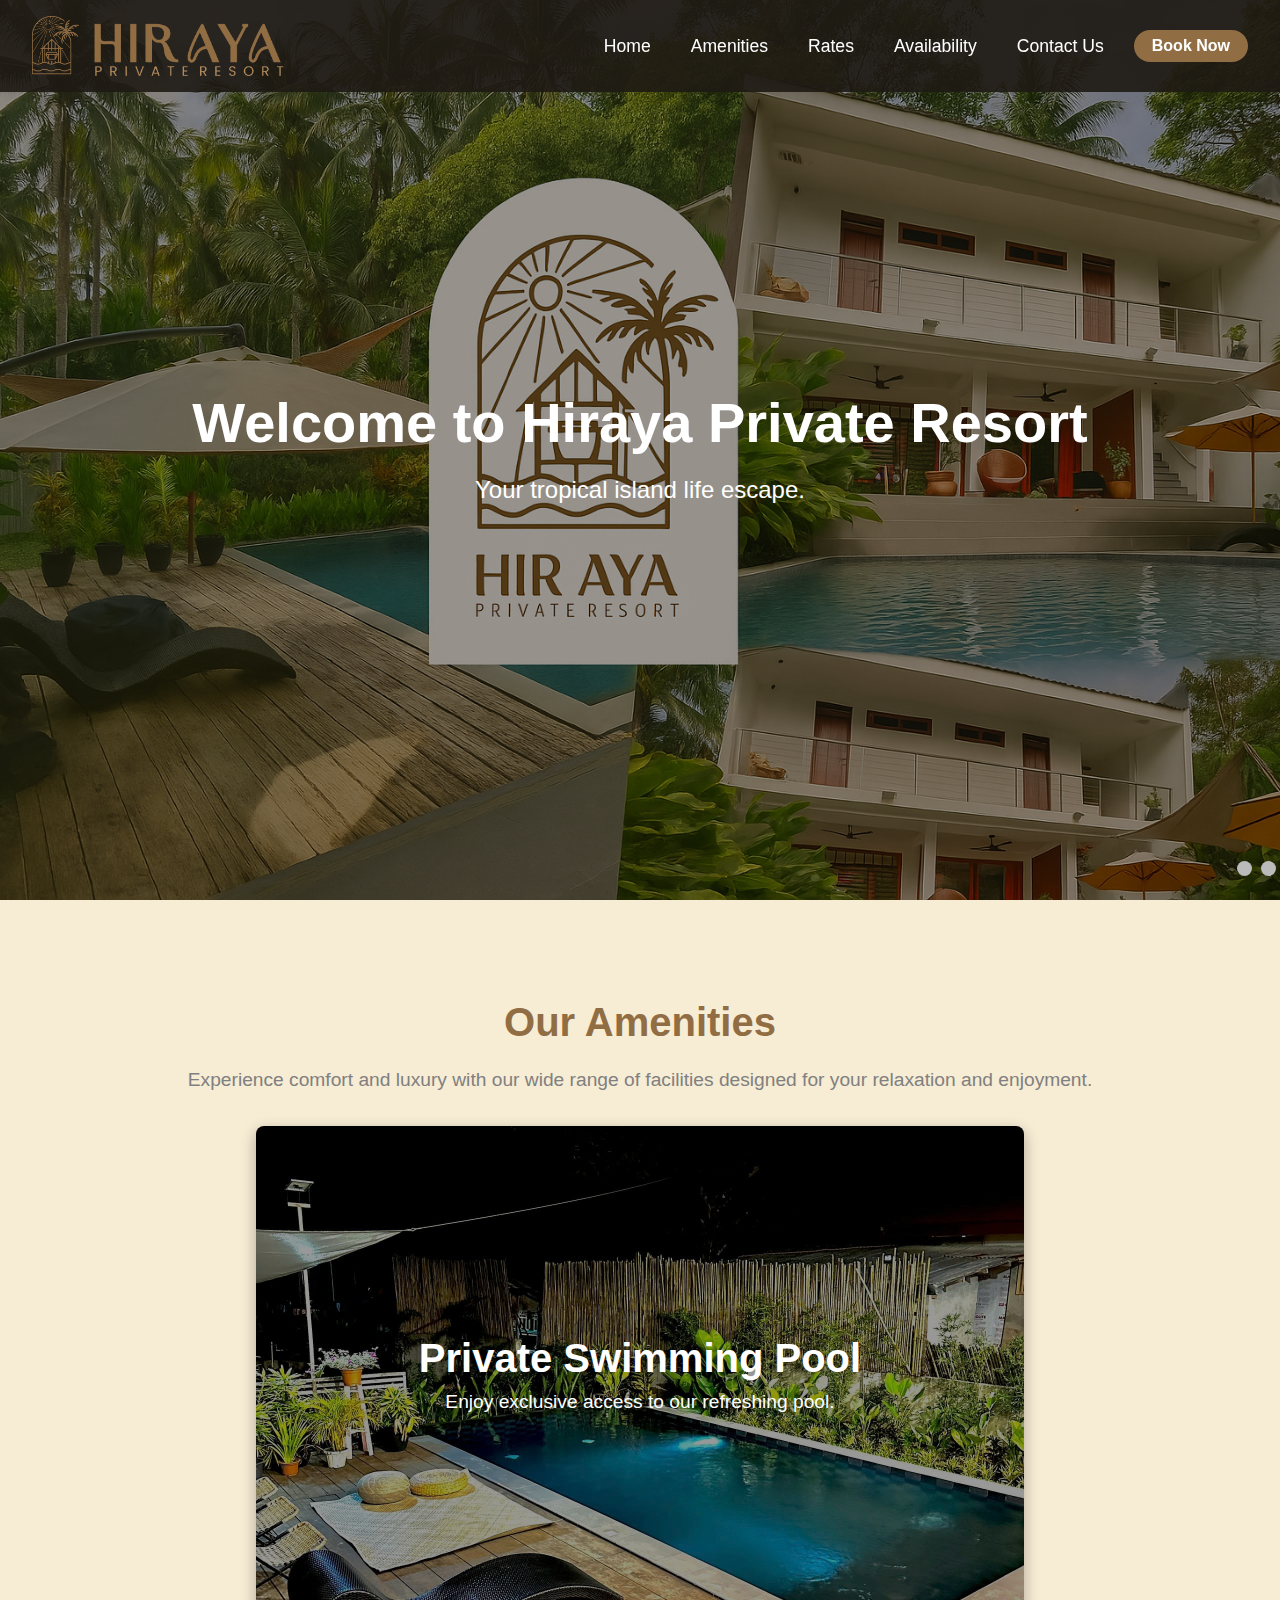
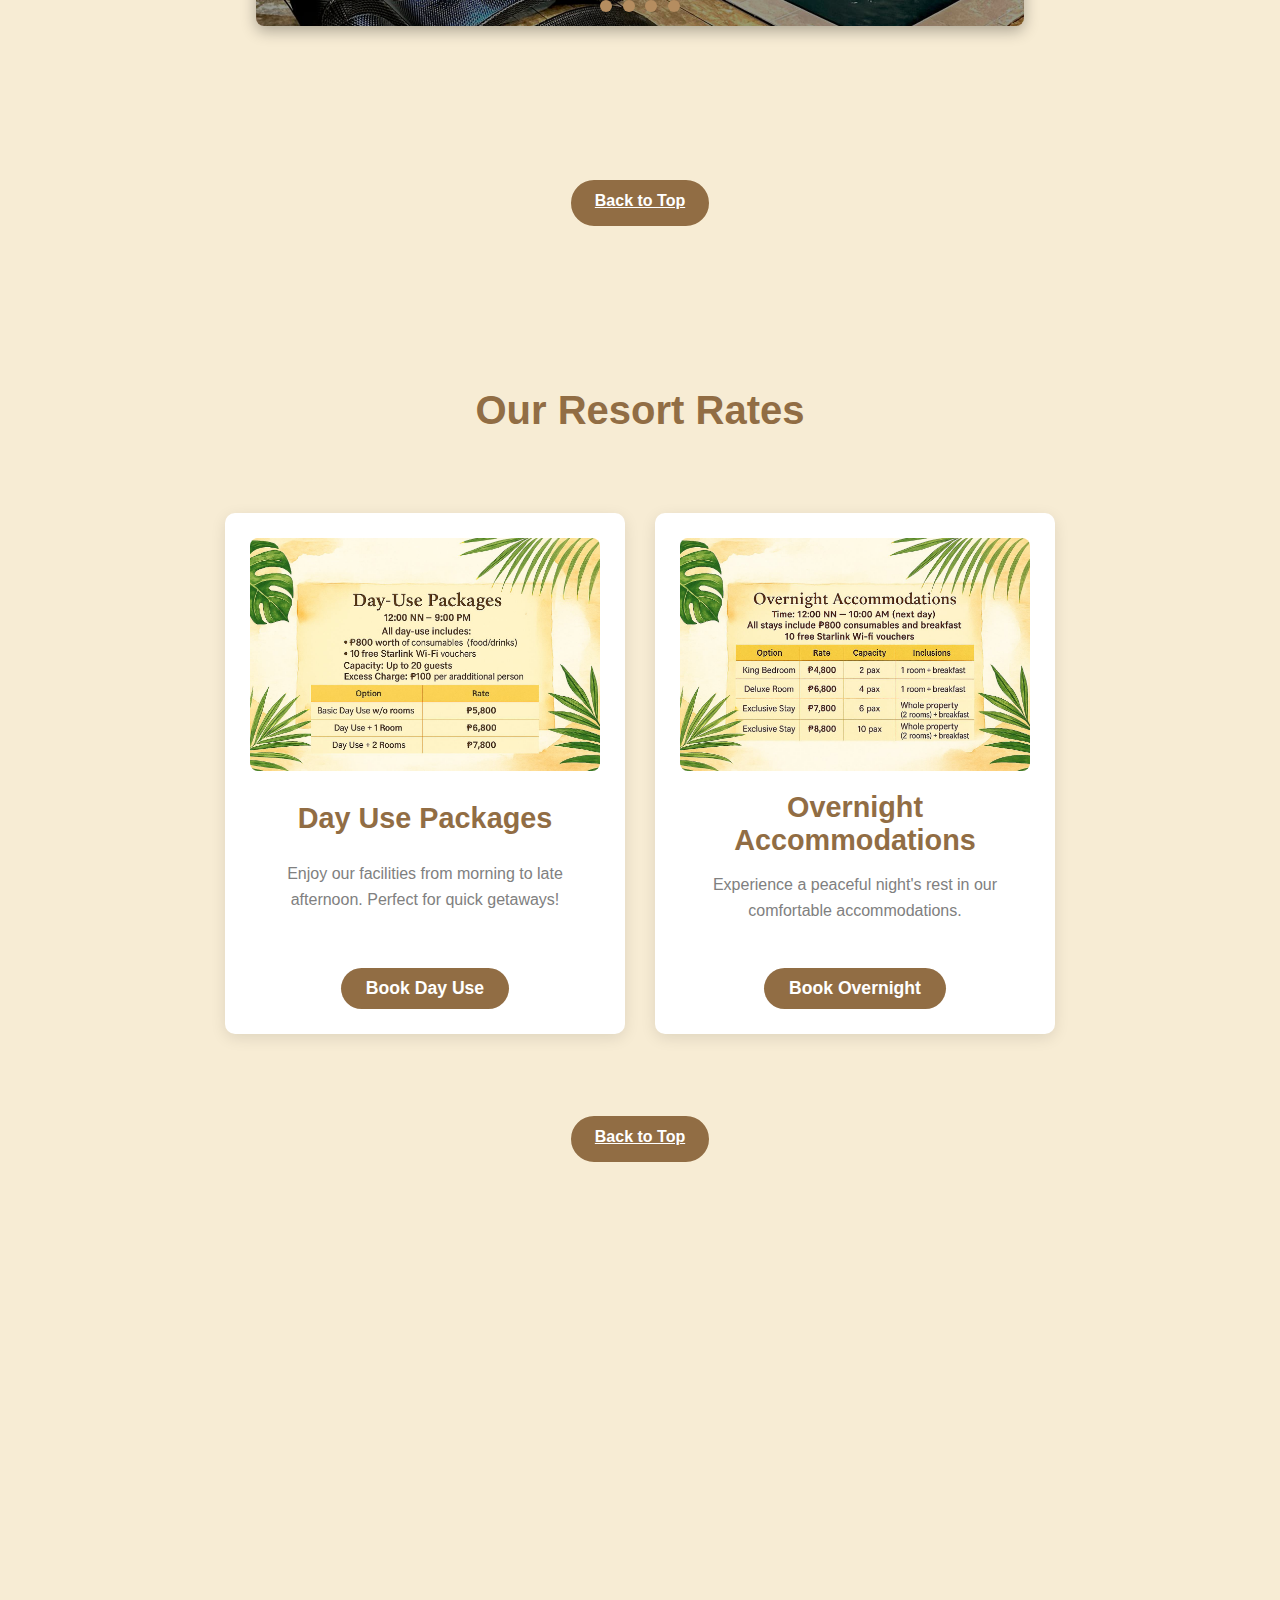
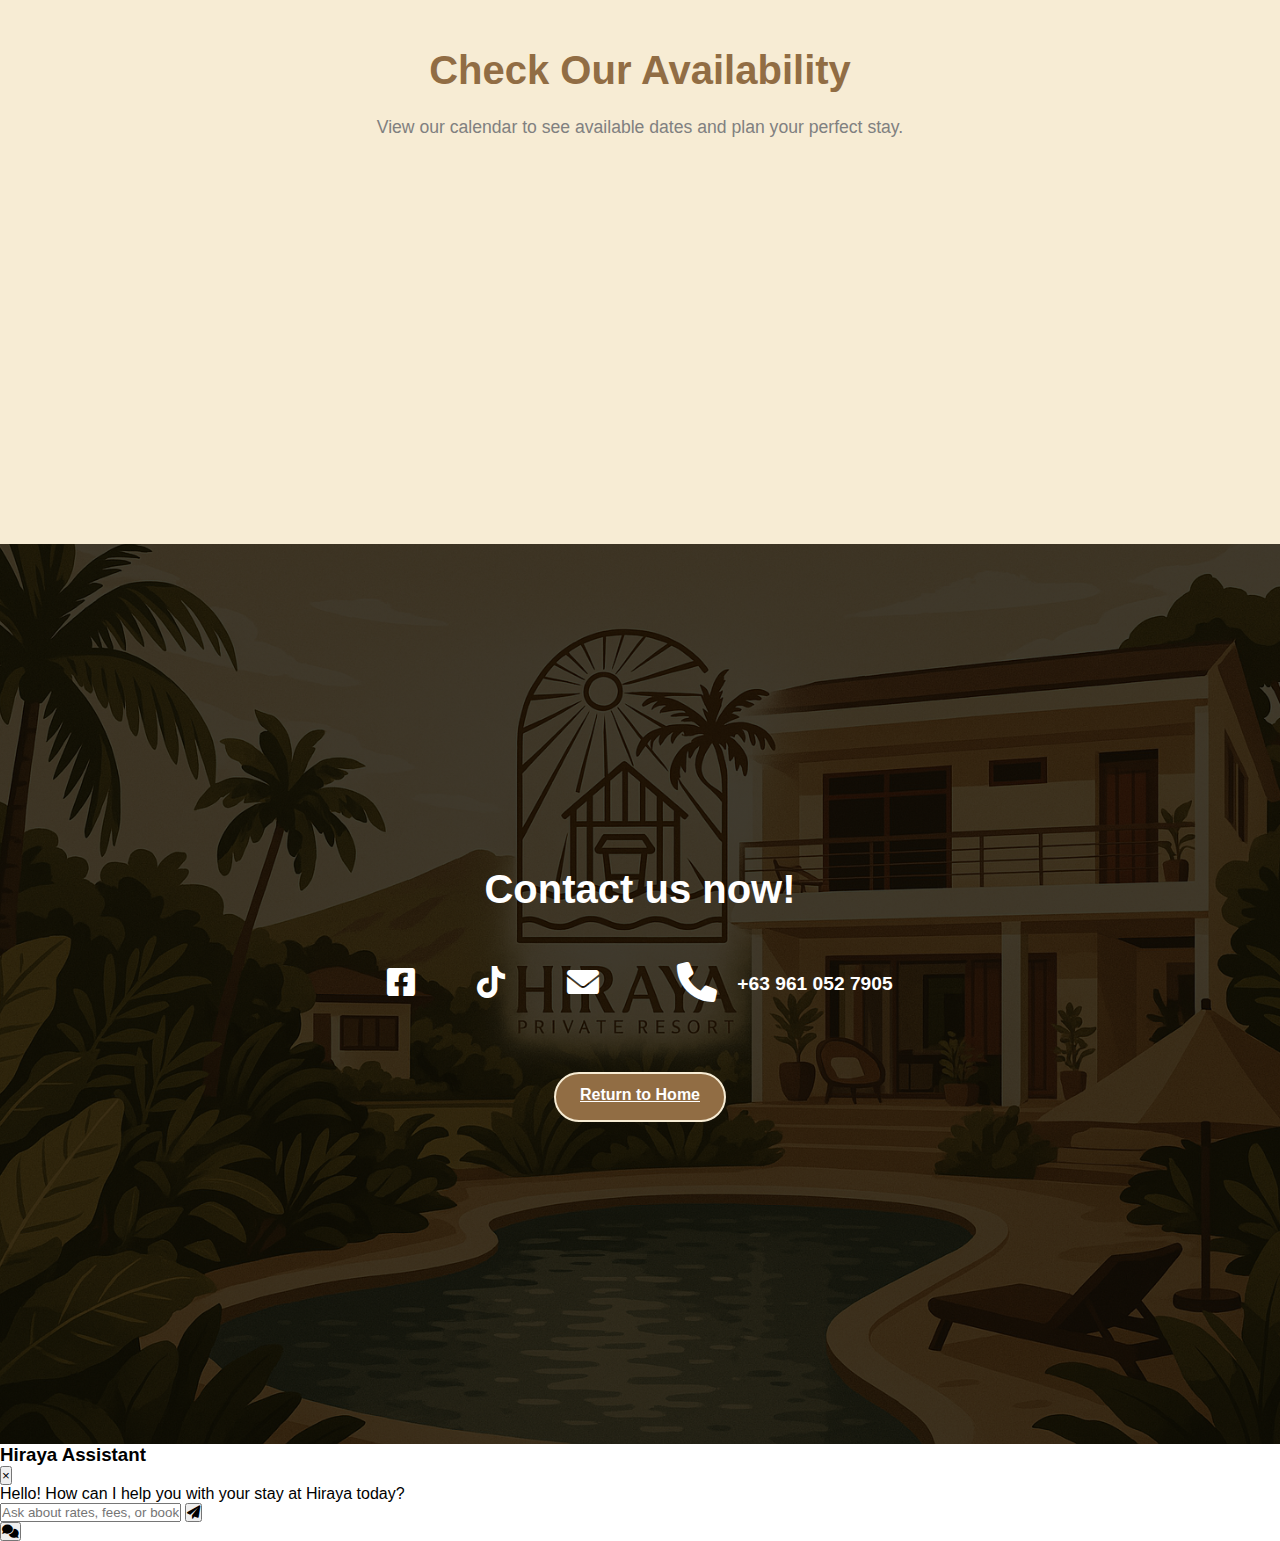
<file: index.html>
<!DOCTYPE html>
<html lang="en">
<head>
    <meta charset="UTF-8">
    <meta name="viewport" content="width=device-width, initial-scale=1.0">
    <title>Hiraya Private Resort</title>
    <link rel="stylesheet" href="style.css">
    <link rel="stylesheet" href="https://cdnjs.cloudflare.com/ajax/libs/font-awesome/6.0.0/css/all.min.css" integrity="sha512-9usAa10IRO0HhonpyAIVpjrylPvoDwiPUiKdWk5t3PyolY1cOd4DSE0Ga+ri4AuTroPR5aQvXU9xC6qOPnzFeg==" crossorigin="anonymous" referrerpolicy="no-referrer" />
</head>
<body>
<header>
    <nav class="navbar">
        <div class="logo">
            <a href="#Home">
                <img src="assets/hirayalogo3.png" alt="Hiraya Logo Icon">
                <img src="assets/hirayalogo4.png" alt="Hiraya Private Resort Text Logo" class="logo-text-img">
            </a>
        </div>

        <a href="javascript:void(0);" class="menu-toggle" aria-label="Toggle navigation menu">
            <i class="fas fa-bars"></i>
        </a>
        
        <div class="nav-links"> 
            <ul>
                <li><a href="#Home">Home</a></li>
                <li><a href="#Amenities">Amenities</a></li> 
                <li><a href="#Rates">Rates</a></li>
                <li><a href="#AvailabilityCalendar">Availability</a></li>
                <li><a href="#ContactUs">Contact Us</a></li>
                <li><a href="book.html" class="book-now-btn">Book Now</a></li> 
            </ul>
        </div>
    </nav>
</header>

<section id="Home">
    <div class="slideshow-container">
        <div class="mySlides fade">
            <img src="assets/background2.png" alt="Resort View 1">
            <div class="slide-text"><h1>Welcome to Hiraya Private Resort</h1><p>Your tropical island life escape.</p></div>
        </div>
        <div class="mySlides fade">
            <img src="assets/background3.png" alt="Resort View 2">
            <div class="slide-text"><h1>Your Perfect Getaway Awaits</h1><p>Relax and rejuvenate in paradise.</p></div>
        </div>
        <div class="mySlides fade">
            <img src="assets/background4.png" alt="Resort View 3">
            <div class="slide-text"><h1>Unforgettable Memories</h1><p>Create lasting moments with loved ones.</p></div>
        </div>
        <div class="mySlides fade">
            <img src="assets/relax.jpg" alt="Resort View 4">
            <div class="slide-text"><h1>Experience Serenity</h1><p>Find your peace amidst nature's beauty.</p></div>
        </div>

        <div class="slide-dots">
            <span class="dot" onclick="currentSlide(1)"></span>
            <span class="dot" onclick="currentSlide(2)"></span>
            <span class="dot" onclick="currentSlide(3)"></span>
            <span class="dot" onclick="currentSlide(4)"></span>
        </div>
    </div>
</section>

<section id="Amenities">
    <div class="amenities-section">
        <h1>Our Amenities</h1>
        <p>Experience comfort and luxury with our wide range of facilities designed for your relaxation and enjoyment.</p>

        <div class="slideshow-container amenities-slideshow">
            <div class="mySlides-amenities fade">
                <img src="assets/amenities4.jpg" alt="Swimming Pool">
                <div class="slide-text"><h2>Private Swimming Pool</h2><p>Enjoy exclusive access to our refreshing pool.</p></div>
            </div>
            <div class="mySlides-amenities fade">
                <img src="assets/amenities2.jpg" alt="Spacious Living Area">
                <div class="slide-text"><h2>Spacious Living Area</h2><p>Comfortable spaces for family and friends.</p></div>
            </div>
            <div class="mySlides-amenities fade">
                <img src="assets/amenities3.jpg" alt="Outdoor Lounge">
                <div class="slide-text"><h2>Outdoor Lounge</h2><p>Relax and unwind in the fresh air.</p></div>
            </div>
            <div class="mySlides-amenities fade">
                <img src="assets/amenities.jpg" alt="Comfortable Bedrooms">
                <div class="slide-text"><h2>Comfortable Bedrooms</h2><p>Rest well in our cozy villa rooms.</p></div>
            </div>

            <div class="slide-dots-amenities">
                <span class="dot-amenities" onclick="currentSlideAmenities(1)"></span>
                <span class="dot-amenities" onclick="currentSlideAmenities(2)"></span>
                <span class="dot-amenities" onclick="currentSlideAmenities(3)"></span>
                <span class="dot-amenities" onclick="currentSlideAmenities(4)"></span>
            </div>
        </div>

        <ul class="amenities-list">
            <li>Private Swimming Pool</li>
            <li>Fully Equipped Kitchen</li>
            <li>Air-conditioned Bedrooms</li>
            <li>Outdoor Dining Area</li>
            <li>Barbecue Grill</li>
            <li>Karaoke Machine</li>
            <li>Free Wi-Fi</li>
            <li>Parking Space</li>
            <li>Dedicated Staff</li>
        </ul>
    </div>
    <a href="#Home" class="return-home">Back to Top</a>
</section>

<section id="Rates">
    <h1>Our Resort Rates</h1>
    <div class="rates-container">
        <div class="rate-card">
            <img src="assets/rates1.jpg" alt="Day Use Rates">
            <h2>Day Use Packages</h2>
            <p>Enjoy our facilities from morning to late afternoon. Perfect for quick getaways!</p>
            <a href="book.html?type=dayuse" class="book-now-btn">Book Day Use</a> 
        </div>
        <div class="rate-card">
            <img src="assets/rates2.jpg" alt="Overnight Accommodations">
            <h2>Overnight Accommodations</h2>
            <p>Experience a peaceful night's rest in our comfortable accommodations.</p>
            <a href="book.html?type=overnight" class="book-now-btn">Book Overnight</a> 
        </div>
    </div>
    <a href="#Home" class="return-home">Back to Top</a>
</section>

<section id="AvailabilityCalendar">
    <h1>Check Our Availability</h1>
    <p>View our calendar to see available dates and plan your perfect stay.</p>
    <div data-tockify-component="calendar" data-tockify-calendar="hirayaprivateresort">
    </div>
    <script data-cfasync="false" data-tockify-script="embed" src="https://public.tockify.com/browser/embed.js"></script>
</section>

<section id="ContactUs">
    <h1>Contact us now!</h1>
    <ul class="social-links">
        <li><a href="https://www.facebook.com/hirayaprivateresort/" target="_blank" aria-label="Facebook"><i class="fab fa-facebook-square"></i></a></li>
        <li><a href="https://www.tiktok.com/@hirayaprivateresort" target="_blank" aria-label="TikTok"><i class="fab fa-tiktok"></i></a></li>
        <li><a href="mailto:hiraya.pr@gmail.com" aria-label="Email"><i class="fas fa-envelope"></i></a></li>
        <li>
            <a href="tel:+639610527905" aria-label="Call Us" class="phone-link">
                <i class="fas fa-phone"></i>
                <span class="phone-number-text">+63 961 052 7905</span> 
            </a>
        </li>
    </ul>
    <a href="#Home" class="return-home">Return to Home</a> 
</section>

<script>
document.addEventListener("DOMContentLoaded", function() {
    // --- Header Menu Toggle ---
    const menuToggle = document.querySelector('.menu-toggle');
    const navLinks = document.querySelector('.nav-links');

    if (menuToggle && navLinks) {
        menuToggle.addEventListener('click', function() {
            navLinks.classList.toggle('active');
        });

        // Close menu when a link is clicked (optional, but good for UX)
        navLinks.querySelectorAll('a').forEach(link => {
            link.addEventListener('click', () => {
                // Only hide the menu if the link is NOT the book now button (optional)
                if (navLinks.classList.contains('active')) {
                    navLinks.classList.remove('active');
                }
            });
        });
    }
const chatInput = document.getElementById('chat-input');
const sendBtn = document.getElementById('send-btn');
const chatBody = document.getElementById('chat-body');
const chatWindow = document.getElementById('chat-window');
const chatToggleBtn = document.getElementById('chat-toggle-btn');
const closeChat = document.getElementById('close-chat');

// 1. Toggle Chat Window
chatToggleBtn.onclick = () => chatWindow.classList.toggle('hidden');
closeChat.onclick = () => chatWindow.classList.add('hidden');

// 2. Knowledge Base (Your Inquiries)
const responses = {
    "rates": "Our Day Use packages start at ₱5,600 and Overnight stays at ₱4,800. Check the Rates section for details!",
    "booking": "Bookings are limited to 20 guests for day use. You can book directly via the 'Book Now' button.",
    "corkage": "We have a minimal corkage fee of ₱500 for outside alcoholic drinks. Food is free to bring!",
    "contact": "You can reach us at +63 961 052 7905 or email hiraya.pr@gmail.com.",
    "add-on": "Extra pillows and blankets are ₱100 each. Karaoke is included in your stay!",
    "parking": "Cars can park in front of the property for up to 3 cars.",
    "default": "I'm not sure about that. Would you like our contact number to ask the staff directly?"
};

// 3. Function to send message
function handleChat() {
    const userText = chatInput.value.toLowerCase().trim();
    if (!userText) return;

    // Display User Message
    chatBody.innerHTML += `<div class="user-msg">${chatInput.value}</div>`;
    chatInput.value = "";

    // Generate Bot Response
    setTimeout(() => {
        let botResponse = responses["default"];
        
        // Simple Keyword Matching
        if (userText.includes("rate") || userText.includes("price")) botResponse = responses["rates"];
        else if (userText.includes("book") || userText.includes("limit")) botResponse = responses["booking"];
        else if (userText.includes("corkage") || userText.includes("fee")) botResponse = responses["corkage"];
        else if (userText.includes("contact") || userText.includes("call")) botResponse = responses["contact"];
        else if (userText.includes("add-on") || userText.includes("extra")) botResponse = responses["add-on"];

        chatBody.innerHTML += `<div class="bot-msg">${botResponse}</div>`;
        chatBody.scrollTop = chatBody.scrollHeight; // Auto-scroll to bottom
    }, 600);
}

sendBtn.onclick = handleChat;
chatInput.onkeypress = (e) => { if (e.key === 'Enter') handleChat(); };
    // --- Generic Slideshow Logic for Multiple Slideshows ---
    function initSlideshow(containerClass, slideClass, dotClass) {
        let slideIndex = 0;
        const slides = document.querySelectorAll(`.${containerClass} .${slideClass}`);
        const dots = document.querySelectorAll(`.${containerClass} .${dotClass}`);
        let slideshowTimeout; // Local timeout variable for this slideshow

        if (slides.length === 0) {
            console.warn(`No slides found for container: .${containerClass}`);
            return;
        }

        function showSlides() {
            for (let i = 0; i < slides.length; i++) {
                slides[i].style.display = "none";
            }
            slideIndex++;
            if (slideIndex > slides.length) {
                slideIndex = 1;
            }
            for (let i = 0; i < dots.length; i++) {
                // Cleaned up the dot class logic for better reusability
                dots[i].className = dots[i].className.replace(` active`, ""); 
            }
            slides[slideIndex - 1].style.display = "block";
            dots[slideIndex - 1].className += ` active`;
            slideshowTimeout = setTimeout(showSlides, 3000); // Change image every 3 seconds
        }

        function showSlidesManual(n) {
            slideIndex = n; // Use the direct number passed from onclick
            clearTimeout(slideshowTimeout); 
            
            for (let i = 0; i < slides.length; i++) {
                slides[i].style.display = "none";
            }
            for (let i = 0; i < dots.length; i++) {
                dots[i].className = dots[i].className.replace(` active`, "");
            }
            slides[slideIndex - 1].style.display = "block"; // Use n-1 for array index
            dots[slideIndex - 1].className += ` active`;
            
            // Restart auto-play after a short delay
            slideshowTimeout = setTimeout(showSlides, 5000); // 5 seconds manual viewing time
        }

        // Attach manual dot click handlers (needs to be global or attached to window)
        // This is necessary because the HTML uses inline onclick="functionName(n)"
        if (containerClass === 'slideshow-container') { // Home Slideshow
            window.currentSlide = showSlidesManual;
        } else if (containerClass === 'amenities-slideshow') { // Amenities Slideshow
            window.currentSlideAmenities = showSlidesManual;
        }
        
        // Start the slideshow
        showSlides(); // Call directly instead of setTimeout(showSlides, 0)
    }

    // Initialize the Home Slideshow
    initSlideshow('slideshow-container', 'mySlides', 'dot');

    // Initialize the Amenities Slideshow
    initSlideshow('amenities-slideshow', 'mySlides-amenities', 'dot-amenities');


    // --- Smooth Scrolling (Updated to handle 'a' tags consistently) ---
    document.querySelectorAll('a[href^="#"]').forEach(anchor => {
        anchor.addEventListener('click', function (e) {
            const targetId = this.getAttribute('href');
            // Allow the link to proceed if it's the Book Now link (not a section link)
            if (targetId === '#') return;
            
            e.preventDefault();
            
            if (targetId) { 
                const targetElement = document.querySelector(targetId);
                if (targetElement) {
                    // Calculate offset for fixed header
                    // Adjust this value to match the final fixed header's height
                    const headerOffset = 80; 
                    const elementPosition = targetElement.getBoundingClientRect().top;
                    const offsetPosition = elementPosition + window.pageYOffset - headerOffset;

                    window.scrollTo({
                        top: offsetPosition,
                        behavior: "smooth"
                    });
                }
            }
        });
    });

    // --- Return Home Button (The button version is removed in favor of the 'a' tag) ---
    // The previous code for button.return-home is now unnecessary due to the HTML changes.
    // The link version 'a.return-home' is handled by the general smooth scrolling.

});
   
{
`(function(){if(!window.chatbase||window.chatbase("getState")!=="initialized"){window.chatbase=(...arguments)=>{if(!window.chatbase.q){window.chatbase.q=[]}window.chatbase.q.push(arguments)};window.chatbase=new Proxy(window.chatbase,{get(target,prop){if(prop==="q"){return target.q}return(...args)=>target(prop,...args)}})}const onLoad=function(){const script=document.createElement("script");script.src="www.chatbase.co/embed.min.js";script.id="${
process.env.NEXT_PUBLIC_CHATBOT_ID
}";script.domain="www.chatbase.co";document.body.appendChild(script)};if(document.readyState==="complete"){onLoad()}else{window.addEventListener("load",onLoad)}})();`
}

</script>
</body>
    <div id="chat-container">
    <div id="chat-window" class="hidden">
        <div id="chat-header">
            <h3>Hiraya Assistant</h3>
            <button id="close-chat">&times;</button>
        </div>
        <div id="chat-body">
            <div class="bot-msg">Hello! How can I help you with your stay at Hiraya today?</div>
        </div>
        <div id="chat-footer">
            <input type="text" id="chat-input" placeholder="Ask about rates, fees, or booking...">
            <button id="send-btn"><i class="fas fa-paper-plane"></i></button>
        </div>
    </div>
    <button id="chat-toggle-btn">
        <i class="fas fa-comments"></i>
    </button>
</div>
</html>
</file>
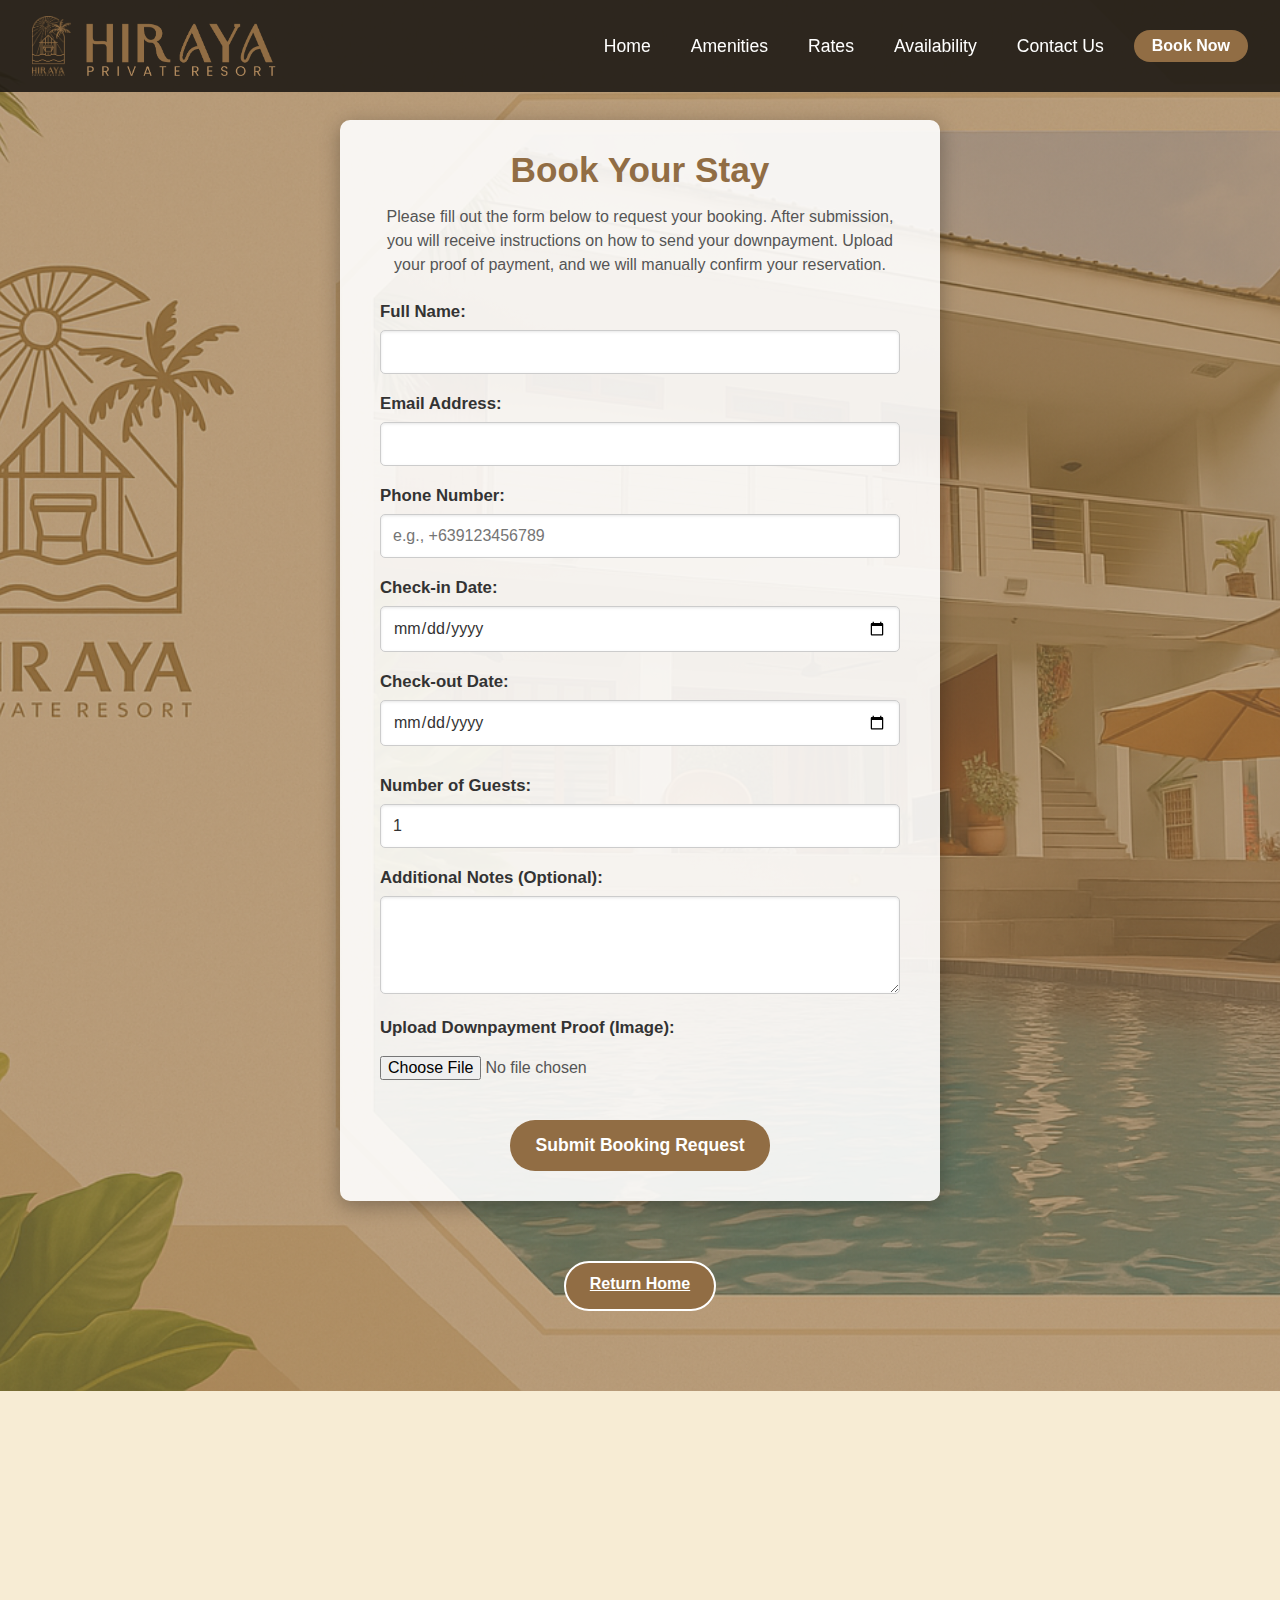
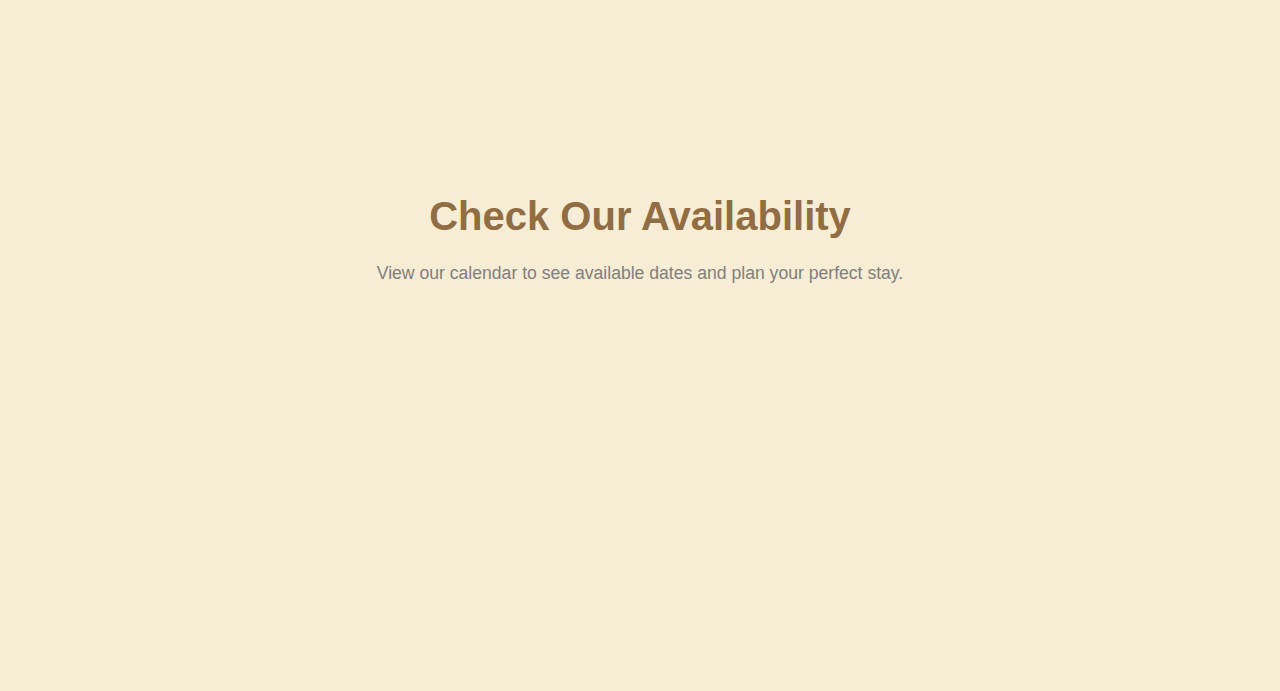
<file: book.html>
<!DOCTYPE html>
<html lang="en">
<head>
    <meta charset="UTF-8">
    <meta name="viewport" content="width=device-width, initial-scale=1.0">
    <title>Booking Page - Hiraya Private Resort</title>
    <link rel="stylesheet" href="style.css">
    <link rel="stylesheet" href="https://cdnjs.cloudflare.com/ajax/libs/font-awesome/6.0.0-beta3/css/all.min.css">
</head>
<body>
<header>
    <nav class="navbar">
        <div class="logo">
            <a href="index.html#Home">
                <img src="hirayalogo3.png" alt="Hiraya Logo">
                <img src="hirayalogo4.png" alt="Hiraya Private Resort Text Logo" class="logo-text-img">
            </a>
        </div>

        <a href="javascript:void(0);" class="menu-toggle" aria-label="Toggle navigation menu">
            <i class="fas fa-bars"></i>
        </a>
        
        <div class="nav-links"> 
            <ul>
                <li><a href="index.html#Home">Home</a></li>
                <li><a href="index.html#Amenities">Amenities</a></li>
                <li><a href="index.html#Rates">Rates</a></li>
                <li><a href="#AvailabilityCalendar">Availability</a></li>
                <li><a href="index.html#ContactUs">Contact Us</a></li>
                <li><a href="book.html" class="book-now-btn">Book Now</a></li> 
            </ul>
        </div>
    </nav>
</header>

    <section class="booking-section">
        <div class="booking-content" id="booking-form-container">
            <h1 id="booking-title">Book Your Stay</h1>
            <p id="booking-intro">Please fill out the form below to request your booking. After submission, you will receive instructions on how to send your downpayment. Upload your proof of payment, and we will manually confirm your reservation.</p>

            <form class="booking-form" id="bookingForm" action="#" method="POST" enctype="multipart/form-data">
                <input type="hidden" id="bookingType" name="bookingType" value="">

                <div class="form-group">
                    <label for="fullName">Full Name:</label>
                    <input type="text" id="fullName" name="fullName" required>
                </div>

                <div class="form-group">
                    <label for="email">Email Address:</label>
                    <input type="email" id="email" name="email" required>
                </div>

                <div class="form-group">
                    <label for="phone">Phone Number:</label>
                    <input type="tel" id="phone" name="phone" placeholder="e.g., +639123456789" required>
                </div>

                <div class="form-group">
                    <label for="checkInDate">Check-in Date:</label>
                    <input type="date" id="checkInDate" name="checkInDate" required>
                </div>

                <div class="form-group">
                    <label for="checkOutDate">Check-out Date:</label>
                    <input type="date" id="checkOutDate" name="checkOutDate" required>
                </div>

                <div id="nights-display"></div>

                <div class="form-group">
                    <label for="guests">Number of Guests:</label>
                    <input type="number" id="guests" name="guests" min="1" value="1" required>
                </div>

                <div class="form-group">
                    <label for="message">Additional Notes (Optional):</label>
                    <textarea id="message" name="message" rows="4"></textarea>
                </div>

                <div class="form-group">
                    <label for="downpaymentProof">Upload Downpayment Proof (Image):</label>
                    <input type="file" id="downpaymentProof" name="downpaymentProof" accept="image/*" required>
                </div>

                <button type="submit" class="form-submit-btn">Submit Booking Request</button>
            </form>
        </div>

        <div class="booking-content" id="thank-you-message" style="display: none;">
            <h1>Thank You for Your Booking Request!</h1>
            <p>Your booking request has been submitted. We will review your provided downpayment proof and contact you shortly to confirm your reservation and provide further details.</p>
            <p>Please allow 24-48 hours for confirmation.</p>
        </div>
        
        <a href="index.html" class="return-home">Return Home</a>
    </section>
    <section id="AvailabilityCalendar">
    <h1>Check Our Availability</h1>
    <p>View our calendar to see available dates and plan your perfect stay.</p>
    <div data-tockify-component="calendar" data-tockify-calendar="hirayaprivateresort">
    </div>
    <script data-cfasync="false" data-tockify-script="embed" src="https://public.tockify.com/browser/embed.js"></script>
    </section>

    <script>
        document.addEventListener("DOMContentLoaded", function() {
            // --- Header Menu Toggle ---
            const menuToggle = document.querySelector('.menu-toggle');
            const navLinks = document.querySelector('.nav-links');

            if (menuToggle && navLinks) {
                menuToggle.addEventListener('click', function() {
                    navLinks.classList.toggle('active');
                });

                // Close menu when a link is clicked (optional, but good for UX)
                navLinks.querySelectorAll('a').forEach(link => {
                    link.addEventListener('click', () => {
                        if (navLinks.classList.contains('active')) {
                            navLinks.classList.remove('active');
                        }
                    });
                });
            }

            // --- Booking Form Logic ---
            const checkInDateInput = document.getElementById('checkInDate');
            const checkOutDateInput = document.getElementById('checkOutDate');
            const nightsDisplay = document.getElementById('nights-display');
            const bookingForm = document.getElementById('bookingForm');
            const bookingFormContainer = document.getElementById('booking-form-container');
            const thankYouMessage = document.getElementById('thank-you-message');
            const bookingTitle = document.getElementById('booking-title');
            const bookingIntro = document.getElementById('booking-intro');
            const bookingTypeInput = document.getElementById('bookingType');

            function calculateNights() {
                const checkInDate = new Date(checkInDateInput.value);
                const checkOutDate = new Date(checkOutDateInput.value);

                // Set times to midnight to ensure accurate day calculation
                checkInDate.setHours(0, 0, 0, 0);
                checkOutDate.setHours(0, 0, 0, 0);

                if (checkInDate && checkOutDate && checkOutDate > checkInDate) {
                    const diffTime = Math.abs(checkOutDate - checkInDate);
                    const diffDays = Math.ceil(diffTime / (1000 * 60 * 60 * 24));
                    nightsDisplay.textContent = `Duration: ${diffDays} night(s)`;
                } else if (checkInDate && checkOutDate && checkInDate >= checkOutDate) {
                    nightsDisplay.textContent = "Check-out date must be after check-in date.";
                } else {
                    nightsDisplay.textContent = "";
                }
            }

            // Add event listeners
            checkInDateInput.addEventListener('change', calculateNights);
            checkOutDateInput.addEventListener('change', calculateNights);

            // Set minimum date for check-in to today
            const today = new Date();
            const todayFormatted = today.getFullYear() + '-' +
                                  String(today.getMonth() + 1).padStart(2, '0') + '-' +
                                  String(today.getDate()).padStart(2, '0');
            checkInDateInput.min = todayFormatted;

            // Ensure check-out date is not before check-in date dynamically
            checkInDateInput.addEventListener('change', () => {
                checkOutDateInput.min = checkInDateInput.value;
                // If check-out is before new check-in, reset it
                if (checkOutDateInput.value && checkOutDateInput.value < checkInDateInput.value) {
                    checkOutDateInput.value = '';
                }
                calculateNights(); // Recalculate if check-in changes
            });

            // Handle form submission for client-side display
            bookingForm.addEventListener('submit', function(event) {
                event.preventDefault(); // Prevent actual form submission

                // For now, only hide the form and show the message immediately
                // This is ONLY for visual feedback on a static site.
                bookingFormContainer.style.display = 'none';
                thankYouMessage.style.display = 'block';

                // IMPORTANT: To actually send data, you need a backend script here.
                // Example (pseudocode for what would be needed for a real submission):
                /*
                const formData = new FormData(bookingForm);
                fetch('your-backend-script-url.php', {
                    method: 'POST',
                    body: formData
                })
                .then(response => response.json())
                .then(data => {
                    console.log('Success:', data);
                    bookingFormContainer.style.display = 'none';
                    thankYouMessage.style.display = 'block';
                })
                .catch((error) => {
                    console.error('Error:', error);
                    alert('There was an error submitting your request. Please try again later.');
                    bookingFormContainer.style.display = 'block'; // Show form again on error
                    thankYouMessage.style.display = 'none';
                });
                */
            });

            // Logic to customize booking page based on URL parameter
            const urlParams = new URLSearchParams(window.location.search);
            const bookingType = urlParams.get('type'); // 'dayuse' or 'overnight'

            if (bookingType === 'dayuse') {
                bookingTitle.textContent = 'Book Your Day Use Package';
                bookingIntro.textContent = 'You are booking a Day Use Package. Please fill out the form below. After submission, you will receive instructions on how to send your downpayment.';
                bookingTypeInput.value = 'Day Use';
                // For Day Use, you might want to hide check-out date,
                // or ensure check-in and check-out are the same day
                // document.getElementById('checkOutDate').parentElement.style.display = 'none';
                // nightsDisplay.style.display = 'none';
            } else if (bookingType === 'overnight') {
                bookingTitle.textContent = 'Book Your Overnight Stay';
                bookingIntro.textContent = 'You are booking an Overnight Stay. Please fill out the form below. After submission, you will receive instructions on how to send your downpayment.';
                bookingTypeInput.value = 'Overnight';
            } else {
                // Default case if no type is specified (e.g., direct access to book.html)
                bookingTitle.textContent = 'Book Your Stay';
                bookingIntro.textContent = 'Please fill out the form below to request your booking. After submission, you will receive instructions on how to send your downpayment. Upload your proof of payment, and we will manually confirm your reservation.';
                bookingTypeInput.value = 'General';
            }

            // Initialize calculation on page load if dates are pre-filled (unlikely for empty form)
            calculateNights();
        });
    </script>
</body>
</html>
</file>
<file: style.css>
/* --- 1. General & Header Fixes --- */
* {
    margin: 0;
    padding: 0;
    font-family: 'Poppins', sans-serif;
    box-sizing: border-box;
}

body {
    overflow-x: hidden;
}

header {
    background-color: rgba(30, 25, 20, 0.9);
    color: #fff;
    padding: 1rem 0;
    position: fixed;
    top: 0;
    left: 0;
    width: 100%;
    z-index: 100;
}

.navbar {
    width: 100%;
    display: flex;
    justify-content: space-between;
    align-items: center;
    padding: 0 2rem;
}

/* Fixed the missing brace here */
.logo, .logo a {
    display: flex;
    align-items: center;
    text-decoration: none;
    flex-shrink: 0;
}

.logo img {
    height: 60px;
    max-width: none;
} /* This was the missing brace! */

.logo-text-img {
    height: 60px;
    width: auto;
    margin-left: 15px;
}

/* --- 2. Navigation Alignment --- */
.navbar ul {
    list-style: none; /* Removes the dots */
    display: flex;
    align-items: center; /* Centers everything vertically on the line */
    margin: 0;
    padding: 0;
}

.navbar ul li {
    margin-left: 20px;
    display: flex;
    align-items: center;
}

.navbar ul li a {
    color: #fff;
    text-decoration: none;
    font-size: 1.1rem;
    padding: 5px 10px;
    transition: color 0.3s ease;
}

/* --- 3. The "Book Now" Header Button --- */
/* Target only the button in the header so it doesn't fight with the Rate Cards */
.navbar ul li .book-now-btn {
    background-color: #916d44;
    color: #fff !important;
    padding: 8px 18px; /* Slightly smaller for the header */
    border-radius: 25px;
    font-weight: 600;
    font-size: 1rem;
    margin-top: 0; /* Ensures it stays level with text links */
    display: inline-flex;
    align-items: center;
    line-height: 1;
    white-space: nowrap;
}

.navbar ul li .book-now-btn:hover {
    background-color: #b58d60;
    transform: none; /* Keeps the header stable */
}
.menu-toggle {
    display: none;
    font-size: 2rem; /* Size of the hamburger icon */
    color: #fff;
    cursor: pointer;
    text-decoration: none;
}

/* Default desktop display for nav-links */
.nav-links {
    display: flex; /* Display as flex for desktop nav links */
    align-items: center; /* Vertically align them */
    /* No absolute positioning or max-height on desktop */
}

/* General Section Styles */
section {
    width: 100%;
    min-height: 100vh;
    padding: 80px 50px; /* Add padding to avoid overlap with fixed header */
    background-size: cover;
    background-position: center;
    color: #fff;
    display: flex;
    flex-direction: column;
    justify-content: center;
    align-items: center;
    text-align: center;
}

/* --- Slideshow Styles (Home Section) --- */
#Home {
    /* Remove background-image from #Home as it's now handled by .mySlides img */
    /* Remove linear-gradient */
    background-color: rgb(0, 0, 8); /* Fallback background for slideshow container */
    margin-bottom: 0; /* Remove margin-bottom */

    position: relative;
    width: 100%;
    max-width: 100vw; /* Ensure it takes full viewport width */
    height: 100vh; /* Full viewport height for the slideshow */
    overflow: hidden;
    padding: 0; /* Remove padding to make it truly full screen */
    display: flex; /* Use flex to help align content if needed */
    align-items: center;
    justify-content: center;
    text-align: center;
}

.mySlides {
    display: none; /* Hidden by default */
    position: absolute;
    top: 0;
    left: 0;
    width: 100%;
    height: 100%;
}

.mySlides img {
    width: 100%;
    height: 100%;
    object-fit: cover; /* Cover the entire container */
    filter: brightness(60%); /* Darken image for text readability */
}

.slide-text {
    position: absolute;
    top: 50%;
    left: 50%;
    transform: translate(-50%, -50%);
    color: #fff;
    z-index: 2; /* Ensure text is above darkened image */
    text-align: center;
    width: 80%; /* Control text width */
}

.slide-text h1 {
    color: #fff;
    font-size: 3.5rem;
    margin-bottom: 1rem;
}

.slide-text p {
    color: #fff;
    font-size: 1.5rem;
    line-height: 1.6;
}

/* Fade animation for slideshow */
.fade {
    animation-name: fade;
    animation-duration: 2s; /* Duration of the fade transition */
}

@keyframes fade {
    from {opacity: .4}
    to {opacity: 1}
}

/* Dots for slideshow navigation */
.slide-dots {
    position: absolute;
    bottom: 20px;
    width: 100%;
    text-align: center;
    z-index: 3; /* Ensure dots are above other content */
}

.dot {
    cursor: pointer;
    height: 15px;
    width: 15px;
    margin: 0 2px;
    background-color: #bbb;
    border-radius: 50%;
    display: inline-block;
    transition: background-color 0.6s ease;
}

.active-dot, .dot:hover {
    background-color: #bbb;
}

/* --- Amenities Section Specific Styles --- */
#Amenities {
    background-color: #f7ecd4; /* Light background for rates section */
    color: #333; /* Dark text for contrast */
    padding-top: 80px; /* Ensure space for fixed header */
    display: flex;
    flex-direction: column;
    justify-content: center;
    align-items: center;
}

.amenities-section {
    width: 100%;
    max-width: 1000px; /* Limit width of content for readability */
    text-align: center;
    padding: 20px;
}

.amenities-section h1 {
    font-size: 2.5rem;
    margin-bottom: 20px;
    color: #916d44;
}

.amenities-section p {
    font-size: 1.2rem;
    line-height: 1.6;
    margin-bottom: 30px; /* Space before slideshow */
    color: #808080;
}

.amenities-section ul {
    list-style: none;
    padding: 0;
    margin-top: 30px; /* Space after slideshow */
    display: flex;
    flex-wrap: wrap;
    justify-content: center;
    color: #f7ecd4;
}

.amenities-section li {
    margin: 5px 15px; /* Adjust spacing for list items */
    font-size: 1.1rem;
}

/* --- Amenities Slideshow Specific Styles --- */
.amenities-slideshow {
    position: relative;
    width: 80%; /* Adjust width as desired within the section */
    max-width: 900px; /* Max width for the slideshow */
    height: 500px; /* Fixed height for the amenities slideshow */
    overflow: hidden;
    margin: 0 auto 30px auto; /* Center and add space below */
    border-radius: 8px;
    box-shadow: 0 5px 15px rgba(0,0,0,0.3);
}

.mySlides-amenities {
    display: none;
    position: absolute;
    top: 0;
    left: 0;
    width: 100%;
    height: 100%;
}

.mySlides-amenities img {
    width: 100%;
    height: 100%;
    object-fit: cover;
    filter: brightness(60%); /* Darken image for text readability */
}

/* Re-using slide-text styles, but specific to amenities-slideshow */
.amenities-slideshow .slide-text {
    position: absolute;
    top: 50%;
    left: 50%;
    transform: translate(-50%, -50%);
    color: #fff;
    z-index: 2;
    text-align: center;
    width: 80%;
}

.amenities-slideshow .slide-text h2 {
    color: #fff;
    font-size: 2.5rem;
    margin-bottom: 0.5rem;
}

.amenities-slideshow .slide-text p {
    color: #fff;
    font-size: 1.2rem;
    line-height: 1.4;
    margin-bottom: 0; /* No margin bottom */
}

/* Dots for Amenities slideshow navigation */
.slide-dots-amenities {
    position: absolute;
    bottom: 10px;
    width: 100%;
    text-align: center;
    z-index: 3;
}

.dot-amenities {
    cursor: pointer;
    height: 12px; /* Slightly smaller dots */
    width: 12px;
    margin: 0 3px;
    background-color: #b58d60;
    border-radius: 50%;
    display: inline-block;
    transition: background-color 0.6s ease;
}

.active-dot-amenities, .dot-amenities:hover {
    background-color: #916d44;
}

/* Mobile Responsiveness for Amenities Section */
@media (max-width: 768px) {
    .amenities-section h1 {
        font-size: 2rem;
    }
    .amenities-section p {
        font-size: 1rem;
    }
    .amenities-slideshow {
        width: 95%; /* Wider on mobile */
        height: 300px; /* Shorter on mobile */
    }
    .amenities-slideshow .slide-text h2 {
        font-size: 1.8rem;
    }
    .amenities-slideshow .slide-text p {
        font-size: 1rem;
    }
    .amenities-section li {
        font-size: 1rem;
    }
}
.return-home {
    height: 50px;
    padding: 0.75rem 1.5rem;
    border-radius: 25px;
    font-weight: bold;
    border: 2px solid #916d44;
    border-color: #f7ecd4;
    background: #916d44;
    color: #fff
 }
.return-home:hover {
   background-color: #808080;
    border-color: #F7ECD4;
}



/* Rates Section */
#Rates {
    background-color: #f7ecd4; /* Light background for rates section */
    color: #333; /* Dark text for contrast */
    padding-top: 80px; /* Ensure space for fixed header */
}

#Rates h1 {
    font-size: 2.5rem;
    margin-bottom: 40px;
    color: #916d44;
}

/* Ensure the rates-container uses Flexbox or Grid to arrange the cards */
.rates-container {
    display: flex;
    flex-wrap: wrap; /* Allow cards to wrap to the next line on smaller screens */
    justify-content: center; /* Center the cards themselves in the container */
    gap: 30px; /* Space between the cards */
    padding: 20px; /* Add some padding around the container */
    max-width: 1200px; /* Limit the max width of the container */
    margin: 0 auto; /* Center the container on the page */
}

.rate-card {
    background-color: #fff; /* Assuming a white background for the cards */
    border-radius: 10px;
    box-shadow: 0 4px 15px rgba(0, 0, 0, 0.1);
    padding: 25px;
    text-align: center; /* Center aligns text, and block-level elements like the button if its parent is text-align: center */
    display: flex; /* Use flexbox for better control over content alignment */
    flex-direction: column; /* Stack children vertically */
    align-items: center; /* Center items horizontally within the flex container */
    justify-content: space-between; /* Pushes content and button to ends, distributing space */
    width: 100%; /* Take full width of its grid column */
    max-width: 400px; /* Limit max width for responsiveness */
    margin: 20px auto; /* Center the card itself and add vertical margin */
}

.rate-card:hover {
    transform: translateY(-10px);
    box-shadow: 0 8px 20px rgba(0,0,0,0.15);
}

.rate-card img {
    max-width: 100%;
    height: auto;
    border-radius: 8px;
    margin-bottom: 20px;
}

.rate-card h2 {
    font-size: 1.8rem;
    margin-bottom: 15px;
    color: #916d44;
}

.rate-card p {
    font-size: 1rem;
    line-height: 1.6;
    margin-bottom: 25px;
    color: #808080;
}

.rate-card .book-now-btn {
    display: inline-block; /* Ensure button is inline-block */
    background-color: #916d44;
    color: #fff !important;
    padding: 10px 25px;
    border-radius: 25px;
    text-decoration: none;
    font-weight: bold;
    transition: background-color 0.3s ease;
}

.return-home {
    height: 50px;
    padding: 0.75rem 1.5rem;
    border-radius: 25px;
    font-weight: bold;
    border: 2px solid #916d44;
    border-color: #916d44;
    background: transparent;
  
    cursor: pointer;
    transition: background-color 0.3s ease, border-color 0.3s ease;
    margin-top: 40px; /* Increased margin-top */
}

.rate-card .book-now-btn:hover {
    background-color: #808080;
    border-color: #F7ECD4;
}
/* Styling for the booking buttons */
.book-now-btn {
    display: inline-block; /* Make it behave like a button, allowing padding/margins */
    background-color: #916D44; /* Brown 1 from Brand Board */
    color: #fff;
    padding: 12px 30px;
    border-radius: 5px;
    text-decoration: none;
    font-weight: bold;
    font-size: 1.1rem;
    margin-top: 20px; /* Space above the button */
    transition: background-color 0.3s ease, transform 0.2s ease;
    /* Since the parent (.rate-card) is text-align: center and align-items: center, this button will be centered */
}

.book-now-btn:hover {
    background-color: #B58D60; /* Brown 2 on hover */
    transform: translateY(-2px);
}
/* Contact Us Section */
#ContactUs {
    background-image: linear-gradient(rgba(0,0,0,0.75), rgba(0, 0, 0, 0.75)), url(assets/contactus2.png); /* Changed to use uploaded contactus.jpg */
    padding-top: 80px; /* Ensure space for fixed header */
}

#ContactUs h1 {
    color: #fff;
    font-size: 2.5rem;
    margin-bottom: 20px;
}

.social-links {
    list-style: none;
    padding: 0;
    display: flex;
    align-items: center;
    justify-content: center; /* Center the icons */
    margin-top: 30px;
}

.social-links li {
    margin: 0 1rem;
}

.social-links a {
    color: #fff;
    font-size: 2rem; /* Adjust icon size */
    text-decoration: none;
    transition: color 0.3s ease;
}

.social-links a:hover {
    background-color: #808080;
    border-color: #F7ECD4;
}

.social-links li:last-child {
    margin-left: 2rem; /* Add some space before the mobile number */
    font-size: 1.2rem;
    color: #fff; /* Ensure mobile number text is white */
}

.return-home {
    height: 50px;
    padding: 0.75rem 1.5rem;
    border-radius: 25px;
    font-weight: bold;
    border: 2px solid #916d44;
    border-color: #f7ecd4;
    background: #916d44;
    color: #fff
}

.return-home:hover {
   background-color: #808080;
    border-color: #F7ECD4;
}


/* --- Mobile Media Queries (Revisited for Logo + Hamburger Only) --- */
@media (max-width: 768px) {
    .navbar {
        flex-wrap: nowrap; /* Prevent wrapping to keep logo and toggle on one line */
        justify-content: space-between; /* Push logo left, toggle right */
        padding: 1rem;
    }

    /* Logo scaling for mobile */
    .logo img {
        height: 60px; /* Smaller main logo on mobile */
    }
    .logo-text-img {
        height: 40px; /* Smaller text logo on mobile */
        margin-left: 10px;
    }

    .menu-toggle {
        display: block; /* Show hamburger on mobile */
        font-size: 2rem;
        color: #fff;
        cursor: pointer;
        text-decoration: none;
        /* `order: 2` and `margin-left: auto` are no longer needed if `justify-content: space-between` is enough */
    }

    /* Hide desktop nav links on mobile and prepare for collapse */
    .nav-links {
        max-height: 0; /* Initially hidden */
        overflow: hidden;
        transition: max-height 0.3s ease-out; /* Smooth transition for opening/closing */
        background-color: rgba(0, 0, 0, 0.9); /* Background for the mobile menu */
        position: absolute; /* Position over content */
        top: 100%; /* Below the header */
        left: 0;
        width: 100%;
        display: block; /* Change display for mobile menu context */
        z-index: 99; /* Below the header, above page content */
    }

    .nav-links.active { /* Class added by JavaScript when menu is open */
        max-height: 350px; /* Adjust this value based on your menu's content height, increased slightly */
    }

    .nav-links ul {
        flex-direction: column; /* Stack menu items vertically */
        align-items: center; /* Center menu items */
        padding: 1rem 0; /* Add vertical padding inside the menu */
        width: 100%; /* Ensure full width */
    }

    .nav-links ul li {
        margin: 10px 0; /* Vertical spacing for menu items */
    }

    .nav-links ul li a {
        font-size: 1.2rem; /* Larger font size for mobile menu links */
        padding: 10px 0; /* Ensure clickable area is large */
        display: block; /* Make links take full width for easier tapping */
        width: 100%; /* Ensure links are fully tappable */
        text-align: center;
    }

    /* Adjustments for slideshow text on mobile */
    .slideshow-container {
        height: 70vh; /* Adjust height for mobile if needed */
    }
    .slide-text h1 {
        font-size: 2rem; /* Smaller heading on mobile */
    }
    .slide-text p {
        font-size: 1rem; /* Smaller paragraph on mobile */
    }

    /* Rates and Amenities containers */
    .rates-container,
    .amenities-collage-container {
        flex-direction: column; /* Stack rate cards/collage images vertically */
        align-items: center; /* Center them */
    }

    .rate-card {
        width: 90%; /* Make rate cards take more width */
        margin-bottom: 2rem; /* Add space between stacked cards */
    }

    .collage-img {
        width: 90%; /* Make collage images take more width */
        height: auto; /* Maintain aspect ratio */
        margin-bottom: 1rem; /* Space between stacked images */
    }

    /* Contact Us social links */
    .social-links {
        flex-direction: column; /* Stack social icons vertically */
    }

    .social-links li {
        margin: 0.5rem 0; /* Adjust vertical spacing */
    }

    .social-links a, .social-links span {
        font-size: 1.5rem; /* Smaller icons/text */
    }
}

@media (max-width: 480px) {
    .slideshow-container {
        height: 60vh; /* Even smaller height for tiny screens */
    }
    .slide-text h1 {
        font-size: 1.5rem;
    }
    .slide-text p {
        font-size: 0.9rem;
    }
}
/* Booking Section Styles */
.booking-section {
    /* Use a background image from your assets or a solid color for the booking page */
    background-image: linear-gradient(rgba(145,109,68,0.6), rgba(145,109,68,0.6)), url('assets/background3.png'); /* Example: Use an image like booking background.jpg */
    background-size: cover;
    background-position: center;
    color: #fff; /* Default text color for the section */
    padding-top: 120px; /* Adjust based on header height to prevent overlap */
    min-height: 100vh;
    display: flex;
    flex-direction: column;
    align-items: center;
    justify-content: center;
    text-align: center; /* Center the text content */
}

.booking-content {
    background-color: rgba(255, 255, 255, 0.9); /* Slightly transparent white background for the form container */
    padding: 30px 40px;
    border-radius: 10px;
    box-shadow: 0 5px 20px rgba(0, 0, 0, 0.3);
    width: 90%;
    max-width: 600px; /* Max width for the form */
    margin-bottom: 30px; /* Space before the return home button */
    color: #333; /* Dark text inside the form container for readability */
    text-align: left; /* Align form text to the left */
}

.booking-content h1 {
    font-size: 2.2rem;
    margin-bottom: 15px;
    color: #916d44; /* A contrasting color for headings */
    text-align: center;
}

.booking-content p {
    font-size: 1rem;
    line-height: 1.5;
    margin-bottom: 25px;
    color: #555;
    text-align: center;
}

.booking-form {
    display: flex;
    flex-direction: column;
}

.form-group {
    margin-bottom: 20px;
}

.form-group label {
    display: block; /* Make labels appear on their own line */
    margin-bottom: 8px;
    font-weight: bold;
    color: #333; /* Ensure label text is dark and visible */
    font-size: 1.05rem;
}

.form-group input[type="text"],
.form-group input[type="email"],
.form-group input[type="tel"],
.form-group input[type="date"],
.form-group input[type="number"],
.form-group textarea {
    width: 100%;
    padding: 12px;
    border: 1px solid #ccc;
    border-radius: 5px;
    font-size: 1rem;
    color: #333; /* Ensure input text is dark and visible */
    background-color: #fff; /* Light background for input fields */
    box-shadow: inset 0 1px 3px rgba(0,0,0,0.1);
    transition: border-color 0.3s ease, box-shadow 0.3s ease;
}

.form-group input[type="file"] {
    width: 100%;
    padding: 10px 0; /* Adjust padding for file input */
    color: #555; /* Text color for the file input */
    font-size: 1rem;
    /* File input styling is tricky; you might need custom button styling */
}

.form-group input:focus,
.form-group textarea:focus {
    border-color: #916d44; /* Highlight on focus */
    box-shadow: 0 0 0 3px rgba(145, 109, 68, 0.2);
    outline: none; /* Remove default outline */
}

.form-group textarea {
    resize: vertical; /* Allow vertical resizing */
    min-height: 80px;
}

/* Style for the "Duration: X night(s)" display */
#nights-display {
    text-align: center;
    margin-top: -10px; /* Pull it slightly up to be closer to date fields */
    margin-bottom: 20px;
    font-style: italic;
    color: #666; /* Slightly lighter text for supplemental info */
    font-size: 0.95rem;
}

.form-submit-btn {
    background-color: #916d44;
    color: #fff;
    padding: 15px 25px;
    border: none;
    border-radius: 25px;
    font-size: 1.1rem;
    font-weight: bold;
    cursor: pointer;
    transition: background-color 0.3s ease, transform 0.2s ease;
    margin-top: 10px;
    width: fit-content; /* Make button width fit its content */
    align-self: center; /* Center the button within the flex column */
}

.form-submit-btn:hover {
    background-color: #808080;
    border-color: #F7ECD4;
    transform: translateY(-2px);
}

/* Thank you message styles */
#thank-you-message {
    text-align: center;
    color: #333; /* Ensure thank you message text is readable */
}

#thank-you-message h1 {
    color: #916d44;
    margin-bottom: 20px;
}

#thank-you-message p {
    color: #555;
    margin-bottom: 15px;
}

/* Return Home button specific to the booking page */
.booking-section .return-home {
    margin-top: 30px; /* Space below the booking form/thank you message */
    background-color: #916d44;
    border: 2px solid #fff; /* White border for contrast on dark background */
    color: #fff; /* White text */
}

.booking-section .return-home:hover {
    background-color: #808080;
    border-color: #F7ECD4;
}

/* Media Queries for Booking Form Responsiveness */
@media (max-width: 768px) {
    .booking-content {
        padding: 25px;
        width: 95%; /* Take up more width on smaller screens */
    }

    .booking-content h1 {
        font-size: 1.8rem;
    }

    .booking-content p {
        font-size: 0.9rem;
    }

    .form-group label {
        font-size: 1rem;
    }

    .form-group input,
    .form-group textarea {
        padding: 10px;
        font-size: 0.95rem;
    }

    .form-submit-btn {
        padding: 12px 20px;
        font-size: 1rem;
    }
}
.phone-number-text {
    display: block; /* Show by default (desktop) */
}
.call-icon {
    display: none; /* Hide by default (desktop) */
}

@media (max-width: 768px) { /* Adjust breakpoint as needed */
    .phone-number-text {
        display: none; /* Hide text on mobile */
    }
    .call-icon {
        display: block; /* Show icon on mobile */
    }
}
.contact-info {
    margin-top: 20px; /* Space from social links */
    display: flex; /* Use flex to control alignment */
    justify-content: center; /* Center horizontally */
    align-items: center; /* Center vertically */
    flex-direction: row; /* Default for desktop */
}

@media (max-width: 768px) {
    .contact-info {
        /* If you only have the icon showing, you might want it to still be centered */
        flex-direction: column; /* Or keep as row if you want icon centered alone */
    }
}
/* Styles for the new phone link within social links */
.social-links .phone-link {
    display: flex; /* Use flexbox to align icon and text */
    align-items: center; /* Vertically center them */
    color: #fff; /* White color for the link */
    text-decoration: none;
    font-size: 2rem; /* Matches other icons */
    transition: color 0.3s ease;
}

.social-links .phone-link i {
    margin-right: 10px; /* Space between icon and number */
}

.social-links .phone-link .phone-number-text {
    font-size: 1.2rem; /* Readable font size for the number */
    color: #fff; /* Ensure text is white */
}

.social-links .phone-link:hover {
    color: #f7ecd4; /* Hover effect */
}

/* Adjustments for mobile if you want to hide the number and only show the icon */
@media (max-width: 768px) {
    .social-links .phone-link {
        flex-direction: column; /* Stack icon and number if desired, or keep row */
        margin: 0.5rem 0; /* Adjust spacing */
    }

    .social-links .phone-link .phone-number-text {
        display: none; /* Hide the number text on small screens */
        font-size: 1rem; /* Smaller font for remaining elements */
    }
    .social-links .phone-link i {
        margin-right: 0; /* Remove margin if text is hidden */
        margin-bottom: 5px; /* Add vertical space below icon if stacked */
    }
}
/* New Section for Calendar */
#AvailabilityCalendar {
    background-color: #f7ecd4; /* Consistent with your #Rates background */
    color: #333; /* Dark text for contrast */
    padding-top: 80px; /* Space for fixed header */
    padding-bottom: 50px; /* Bottom padding */
    display: flex;
    flex-direction: column;
    align-items: center;
    justify-content: center;
    text-align: center;
}

#AvailabilityCalendar h1 {
    font-size: 2.5rem;
    margin-bottom: 20px;
    color: #916d44;
}

#AvailabilityCalendar p {
    font-size: 1.1rem;
    line-height: 1.6;
    margin-bottom: 30px;
    color: #808080;
    max-width: 800px; /* Limit text width */
}

/* Container for the embedded Tockify Calendar */
.calendar-container {
    width: 90%; /* Adjust width as needed */
    max-width: 900px; /* Max width for larger screens */
    margin: 0 auto; /* Center the container */
    background-color: #f7ecd4; /* White background for the calendar area */
    border-radius: 10px; /* Rounded corners */
    box-shadow: 0 5px 20px rgba(0, 0, 0, 0.1); /* Subtle shadow */
    overflow: hidden; /* Ensures calendar content stays within bounds */
    padding: 20px; /* Padding inside the container */
    min-height: 600px; /* Give it a decent height, Tockify will adjust */
    display: flex; /* Use flex to center iframe if needed */
    justify-content: center;
    align-items: center;
}

/* Tockify-specific styling (limited due to iframe) */
/* You would need to check Tockify's documentation for more specific embed options */
/* to change colors, fonts, etc. within the calendar itself. */
/* The styles below affect the container of the iframe, not its content directly. */

/* Media query for responsiveness */
@media (max-width: 768px) {
    #AvailabilityCalendar h1 {
        font-size: 2rem;
    }
    #AvailabilityCalendar p {
        font-size: 1rem;
    }
    .calendar-container {
        width: 95%; /* Wider on smaller screens */
        padding: 15px;
        min-height: 450px; /* Adjust height for mobile */
    }
}
/* General social links styling */
.social-links {
    list-style: none;
    padding: 0;
    margin: 30px 0; /* Adjust spacing as needed */
    display: flex;
    justify-content: center;
    gap: 30px; /* Space between icons */
}

.social-links li a {
    color: #fff; /* White icons */
    font-size: 2.5rem; /* Adjust icon size */
    transition: transform 0.3s ease, color 0.3s ease;
    text-decoration: none; /* Remove underline from phone link */
    display: flex; /* Make it a flex container to align icon and text */
    align-items: center; /* Vertically align them */
    justify-content: center; /* Horizontally center them */
    flex-direction: column; /* Stack icon and text vertically by default */
}

/* Hover effect */
.social-links li a:hover {
    transform: translateY(-5px);
    color: #F7ECD4; /* Hover color from brand board */
}

/* Styling for the phone link specifically */
.social-links li .phone-link {
    /* For phone link, adjust as needed. By default, both icon and text are column-stacked */
    flex-direction: column; /* Icon above text */
    gap: 5px; /* Space between icon and text */
}

.social-links li .phone-link i.fas.fa-phone {
    font-size: 2.5rem; /* Ensure icon is still the desired size */
}

/* Hide the phone number text on mobile */
.social-links li .phone-link .phone-number-text {
    display: none; /* Hide text on smaller screens by default */
    font-size: 1.2rem; /* Size of the text when shown */
    font-weight: bold;
    color: #fff; /* Ensure text color is visible */
    margin-top: 5px; /* Add some space if text is shown below icon */
}

/* Media Query for Desktop (or larger screens) */
@media (min-width: 769px) { /* Adjust breakpoint as needed */
    .social-links li .phone-link {
        flex-direction: row; /* On desktop, place icon and text side-by-side */
        gap: 10px; /* Adjust spacing for row layout */
    }

    .social-links li .phone-link .phone-number-text {
        display: inline-block; /* Show the text on desktop */
    }

    /* You might want to adjust the general icon size on desktop if they look too big with text next to them */
    .social-links li a i {
        font-size: 2rem; /* Slightly smaller icons if you prefer on desktop */
    }
}

/* If you ONLY ever want the icon for the phone, regardless of device: */
/*
.social-links li .phone-link .phone-number-text {
    display: none !important;
}
*/
</file>
